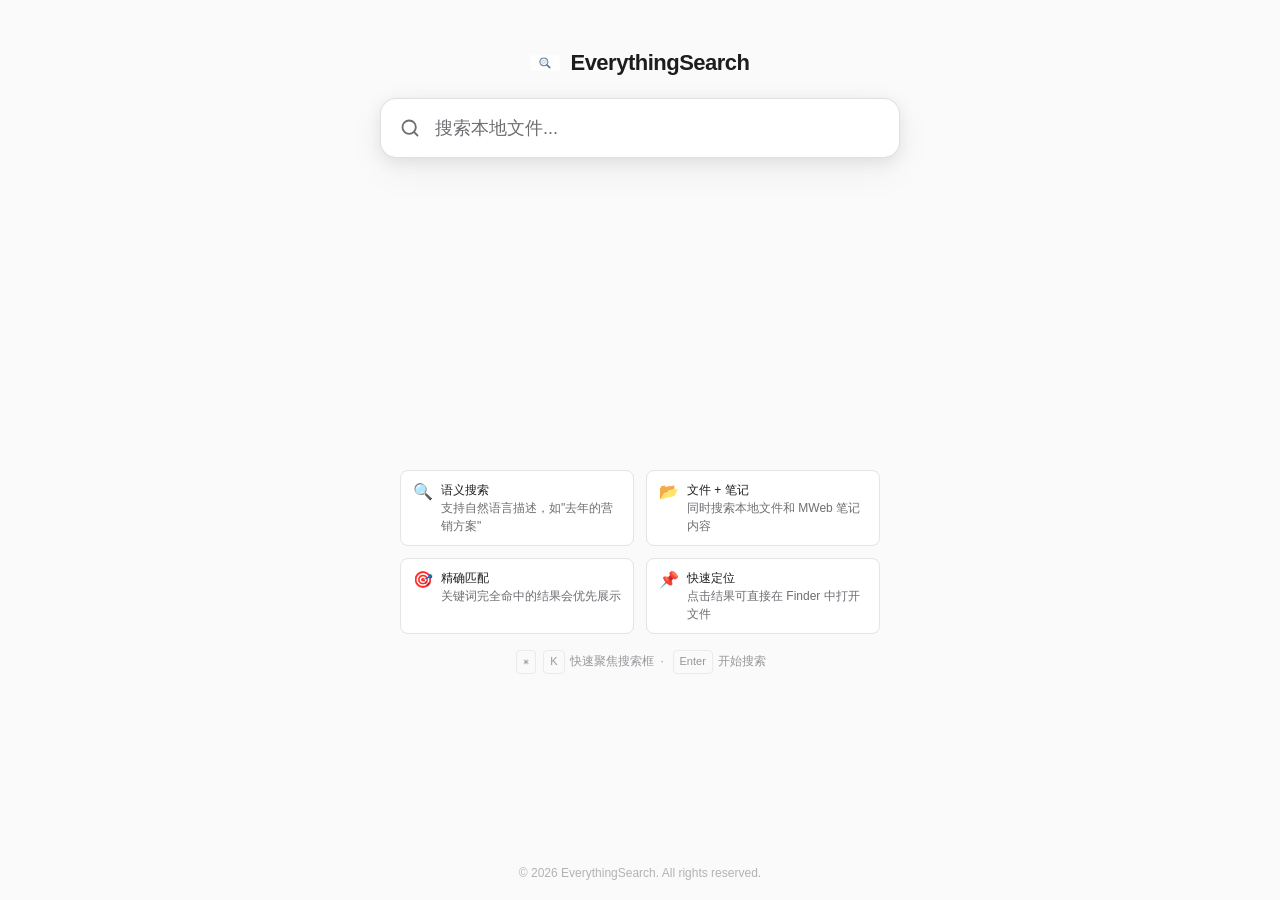
<file: templates/index.html>
<!DOCTYPE html>
<html lang="zh-CN">
<head>
<meta charset="UTF-8">
<meta name="viewport" content="width=device-width, initial-scale=1.0">
<title>EverythingSearch</title>
<link rel="icon" type="image/png" href="/static/icon.png">
<style>
  :root {
    --bg: #fafafa;
    --bg-card: #ffffff;
    --text: #1d1d1f;
    --text-secondary: #6e6e73;
    --border: #e5e5e7;
    --accent: #0071e3;
    --accent-light: #e8f2ff;
    --tag-keyword: #34c759;
    --tag-keyword-bg: #eafbf0;
    --tag-semantic: #5856d6;
    --tag-semantic-bg: #f0efff;
    --shadow: 0 1px 3px rgba(0,0,0,.06), 0 4px 12px rgba(0,0,0,.04);
    --shadow-lg: 0 2px 8px rgba(0,0,0,.08), 0 8px 24px rgba(0,0,0,.06);
    --radius: 12px;
  }
  @media (prefers-color-scheme: dark) {
    :root {
      --bg: #1c1c1e;
      --bg-card: #2c2c2e;
      --text: #f5f5f7;
      --text-secondary: #98989d;
      --border: #3a3a3c;
      --accent: #2997ff;
      --accent-light: #1a2a3f;
      --tag-keyword: #30d158;
      --tag-keyword-bg: #1a3326;
      --tag-semantic: #7d7aff;
      --tag-semantic-bg: #2a2950;
      --shadow: 0 1px 3px rgba(0,0,0,.2), 0 4px 12px rgba(0,0,0,.15);
      --shadow-lg: 0 2px 8px rgba(0,0,0,.3), 0 8px 24px rgba(0,0,0,.2);
    }
  }

  * { margin: 0; padding: 0; box-sizing: border-box; }
  html { overflow-y: scroll; }
  body {
    font-family: -apple-system, BlinkMacSystemFont, "SF Pro Text", "Helvetica Neue", sans-serif;
    background: var(--bg);
    color: var(--text);
    min-height: 100vh;
    transition: background .2s;
  }

  /* ---- Layout ---- */
  .page-layout {
    display: flex;
    min-height: 100vh;
  }
  .sidebar {
    width: 280px;
    position: fixed;
    left: 0;
    top: 0;
    z-index: 100;
    background: var(--bg-card);
    border-right: 1px solid var(--border);
    display: flex;
    flex-direction: column;
    height: 100vh;
    overflow: hidden;
    transform: translateX(0);
    transition: transform .25s ease, opacity .2s ease, width .25s ease;
    box-shadow: 2px 0 12px rgba(0,0,0,.08);
  }
  .sidebar.hidden {
    transform: translateX(-100%);
    opacity: 0;
    pointer-events: none;
    box-shadow: none;
  }
  .sidebar.collapsed {
    width: 48px;
    box-shadow: none;
  }
  .sidebar.collapsed .sidebar-header,
  .sidebar.collapsed .history-list { display: none; }
  .sidebar-collapsed-toggle {
    display: none;
    width: 48px;
    height: 100%;
    align-items: center;
    justify-content: center;
    flex-direction: column;
    gap: 8px;
    cursor: pointer;
    color: var(--text-secondary);
    transition: color .15s;
  }
  .sidebar-collapsed-toggle:hover { color: var(--accent); }
  .sidebar.collapsed .sidebar-collapsed-toggle { display: flex; }
  .sidebar-collapsed-toggle svg { flex-shrink: 0; }
  .sidebar-collapsed-badge {
    font-size: 10px;
    font-weight: 600;
    background: var(--accent);
    color: #fff;
    min-width: 18px;
    height: 18px;
    border-radius: 9px;
    display: flex;
    align-items: center;
    justify-content: center;
    padding: 0 5px;
  }
  .sidebar-header {
    padding: 20px 18px 12px;
    display: flex;
    align-items: center;
    justify-content: space-between;
    border-bottom: 1px solid var(--border);
    flex-shrink: 0;
  }
  .sidebar-title {
    font-size: 13px;
    font-weight: 600;
    color: var(--text-secondary);
    text-transform: uppercase;
    letter-spacing: 0.5px;
  }
  .sidebar-actions {
    display: flex;
    align-items: center;
    gap: 4px;
  }
  .sidebar-btn {
    font-size: 12px;
    color: var(--text-secondary);
    background: none;
    border: none;
    cursor: pointer;
    padding: 4px;
    border-radius: 4px;
    transition: all .15s;
    display: flex;
    align-items: center;
    justify-content: center;
  }
  .sidebar-btn:hover {
    color: var(--accent);
    background: var(--accent-light);
  }
  .history-list {
    flex: 1;
    overflow-y: auto;
    padding: 8px 0;
  }
  .history-list::-webkit-scrollbar { width: 5px; }
  .history-list::-webkit-scrollbar-thumb {
    background: var(--border);
    border-radius: 3px;
  }
  .history-empty {
    padding: 40px 18px;
    text-align: center;
    color: var(--text-secondary);
    font-size: 13px;
    line-height: 1.6;
  }
  .history-item {
    padding: 10px 18px;
    cursor: pointer;
    transition: background .12s;
    border-left: 3px solid transparent;
  }
  .history-item:hover {
    background: var(--accent-light);
    border-left-color: var(--accent);
  }
  .history-item.active {
    background: var(--accent-light);
    border-left-color: var(--accent);
  }
  .history-query {
    font-size: 14px;
    font-weight: 500;
    color: var(--text);
    overflow: hidden;
    text-overflow: ellipsis;
    white-space: nowrap;
    margin-bottom: 4px;
  }
  .history-meta {
    font-size: 11px;
    color: var(--text-secondary);
    display: flex;
    align-items: center;
    gap: 8px;
  }
  .history-count {
    display: inline-flex;
    align-items: center;
    gap: 3px;
  }
  .history-time {
    display: inline-flex;
    align-items: center;
    gap: 3px;
  }

  .main-content {
    flex: 1;
    min-width: 0;
    display: flex;
    flex-direction: column;
  }
  .wrapper {
    max-width: 780px;
    margin: 0 auto;
    padding: 0 24px;
  }
  .hero {
    display: flex;
    flex-direction: column;
    align-items: center;
    justify-content: flex-start;
    padding-top: 48px;
    margin-bottom: 12px;
    min-height: 0;
    flex-shrink: 0;
    transition: padding-top .3s ease, margin-bottom .3s ease;
  }

  @media (prefers-color-scheme: dark) {
    .sidebar:not(.hidden) { box-shadow: 2px 0 16px rgba(0,0,0,.3); }
    .sidebar.collapsed { box-shadow: none; }
  }
  @media (max-width: 840px) {
    .sidebar { display: none; }
    .sidebar.collapsed { display: none; }
  }

  .logo {
    font-size: 22px;
    font-weight: 700;
    letter-spacing: -0.5px;
    margin-bottom: 20px;
    transition: all .3s;
    display: flex;
    align-items: center;
    gap: 10px;
    justify-content: center;
  }
  .logo img {
    height: 30px;
    width: 30px;
    object-fit: contain;
    transition: all .3s;
  }

  /* ---- Search bar ---- */
  .search-box {
    width: 100%;
    max-width: 760px;
    display: flex;
    align-items: center;
    gap: 14px;
  }
  .search-input-wrap {
    flex: 1;
    min-width: 0;
    position: relative;
  }
  .search-input-wrap svg {
    position: absolute;
    left: 20px;
    top: 50%;
    transform: translateY(-50%);
    color: var(--text-secondary);
    pointer-events: none;
    width: 20px;
    height: 20px;
  }
  .search-input-wrap input {
    width: 100%;
    height: 60px;
    border: 1.5px solid var(--border);
    border-radius: 16px;
    padding: 0 48px 0 54px;
    font-size: 18px;
    background: var(--bg-card);
    color: var(--text);
    outline: none;
    box-shadow: 0 2px 8px rgba(0, 0, 0, .04), 0 8px 24px rgba(0, 0, 0, .03);
    transition: border-color .25s, box-shadow .3s;
  }
  .search-input-wrap input:focus {
    border-color: rgba(0, 0, 0, .12);
    box-shadow: 0 4px 16px rgba(0, 0, 0, .08), 0 12px 40px rgba(0, 0, 0, .05);
  }
  @media (prefers-color-scheme: dark) {
    .search-input-wrap input:focus {
      border-color: rgba(255, 255, 255, .12);
      box-shadow: 0 4px 16px rgba(0, 0, 0, .3), 0 12px 40px rgba(0, 0, 0, .2);
    }
  }
  .search-input-wrap input::placeholder { color: var(--text-secondary); }
  .search-input-wrap input[readonly] {
    background: var(--bg);
    color: var(--text-secondary);
    cursor: default;
  }
  .search-input-wrap .shortcut {
    position: absolute;
    right: 16px;
    top: 50%;
    transform: translateY(-50%);
    font-size: 12px;
    color: var(--text-secondary);
    border: 1px solid var(--border);
    border-radius: 5px;
    padding: 2px 7px;
    pointer-events: none;
    transition: opacity .15s;
  }
  .search-input-wrap input:focus ~ .shortcut,
  .search-input-wrap input:not(:placeholder-shown) ~ .shortcut { opacity: 0; }
  .search-input-wrap.loading .shortcut { opacity: 0; }

  .btn-search {
    height: 42px;
    padding: 0 18px;
    font-family: -apple-system, BlinkMacSystemFont, "SF Pro Text", "PingFang SC", sans-serif;
    font-size: 13px;
    font-weight: 400;
    letter-spacing: 1.5px;
    color: rgba(0, 0, 0, .35);
    background: rgba(0, 0, 0, .03);
    border: 1px solid rgba(0, 0, 0, .06);
    border-radius: 10px;
    cursor: pointer;
    white-space: nowrap;
    box-shadow: none;
    transition: all .2s;
    flex-shrink: 0;
    -webkit-backdrop-filter: blur(10px);
    backdrop-filter: blur(10px);
  }
  .btn-search:hover {
    color: rgba(0, 0, 0, .55);
    background: rgba(0, 0, 0, .06);
    border-color: rgba(0, 0, 0, .1);
  }
  .btn-search:active {
    color: rgba(0, 0, 0, .7);
    background: rgba(0, 0, 0, .1);
    transform: scale(.96);
  }
  .btn-search.is-stop {
    color: rgba(0, 0, 0, .3);
  }
  .btn-search.is-stop:hover {
    color: rgba(255, 59, 48, .7);
    background: rgba(255, 59, 48, .05);
    border-color: rgba(255, 59, 48, .15);
  }
  @media (prefers-color-scheme: dark) {
    .btn-search {
      color: rgba(255, 255, 255, .3);
      background: rgba(255, 255, 255, .04);
      border-color: rgba(255, 255, 255, .06);
    }
    .btn-search:hover {
      color: rgba(255, 255, 255, .5);
      background: rgba(255, 255, 255, .08);
      border-color: rgba(255, 255, 255, .1);
    }
    .btn-search:active {
      color: rgba(255, 255, 255, .7);
      background: rgba(255, 255, 255, .12);
    }
    .btn-search.is-stop:hover {
      color: rgba(255, 69, 58, .8);
      background: rgba(255, 69, 58, .08);
      border-color: rgba(255, 69, 58, .15);
    }
  }

  /* ---- Search progress (inline, no layout shift) ---- */
  .search-progress {
    display: none;
    position: absolute;
    right: 16px;
    top: 50%;
    transform: translateY(-50%);
    flex-direction: row;
    align-items: center;
    gap: 8px;
    pointer-events: none;
  }
  .search-progress.active { display: flex; }
  .progress-dots {
    display: flex;
    gap: 5px;
  }
  .progress-dots span {
    width: 6px;
    height: 6px;
    border-radius: 50%;
    background: var(--accent);
    animation: dotPulse 1.2s ease-in-out infinite;
  }
  .progress-dots span:nth-child(2) { animation-delay: .15s; }
  .progress-dots span:nth-child(3) { animation-delay: .3s; }
  @keyframes dotPulse {
    0%, 100% { opacity: .35; }
    50% { opacity: 1; }
  }
  .progress-text {
    font-size: 12px;
    color: var(--text-secondary);
  }

  /* ---- Results toolbar ---- */
  .results-toolbar {
    display: flex;
    align-items: center;
    justify-content: space-between;
    margin-bottom: 16px;
    flex-wrap: wrap;
    gap: 8px;
  }
  .results-count {
    font-size: 13px;
    color: var(--text-secondary);
    padding-left: 2px;
  }
  .sort-controls {
    display: flex;
    align-items: center;
    gap: 4px;
  }
  .sort-controls label {
    font-size: 12px;
    color: var(--text-secondary);
    margin-right: 2px;
  }
  .sort-btn {
    font-size: 12px;
    color: var(--text-secondary);
    background: none;
    border: 1px solid var(--border);
    border-radius: 6px;
    padding: 4px 10px;
    cursor: pointer;
    transition: all .15s;
    white-space: nowrap;
    display: inline-flex;
    align-items: center;
    gap: 3px;
  }
  .sort-btn:hover { border-color: var(--accent); color: var(--accent); }
  .sort-btn.active {
    background: var(--accent);
    border-color: var(--accent);
    color: #fff;
  }

  /* ---- Pagination (Google-light style) ---- */
  .pagination {
    display: flex;
    align-items: center;
    justify-content: center;
    gap: 2px;
    padding: 20px 0 48px;
  }
  .page-btn {
    min-width: 32px;
    height: 32px;
    display: inline-flex;
    align-items: center;
    justify-content: center;
    font-size: 13px;
    color: var(--text-secondary);
    background: none;
    border: none;
    border-radius: 50%;
    cursor: pointer;
    transition: background .15s, color .15s;
    padding: 0;
  }
  .page-btn:hover { background: var(--bg-card); color: var(--accent); }
  .page-btn.active {
    color: var(--accent);
    font-weight: 600;
    background: none;
    pointer-events: none;
  }
  .page-btn:disabled {
    opacity: .3;
    cursor: default;
    pointer-events: none;
  }
  .page-btn.nav-arrow { font-size: 16px; }
  .page-ellipsis {
    min-width: 24px;
    text-align: center;
    font-size: 13px;
    color: var(--text-secondary);
    opacity: .6;
  }

  /* ---- Results ---- */
  .results {
    padding: 20px 0 0;
    min-height: 260px;
  }
  .results-header {
    font-size: 13px;
    color: var(--text-secondary);
    margin-bottom: 16px;
    padding-left: 2px;
  }
  .no-results {
    text-align: center;
    color: var(--text-secondary);
    padding: 48px 0;
    font-size: 15px;
  }

  .card {
    background: var(--bg-card);
    border: 1px solid var(--border);
    border-radius: var(--radius);
    padding: 18px 20px;
    margin-bottom: 12px;
    box-shadow: var(--shadow);
    transition: box-shadow .15s, transform .15s;
    cursor: default;
  }
  .card:hover {
    box-shadow: var(--shadow-lg);
    transform: translateY(-1px);
  }

  .card-top {
    display: flex;
    align-items: center;
    gap: 10px;
    margin-bottom: 8px;
  }
  .file-icon {
    flex-shrink: 0;
    width: 34px; height: 34px;
    border-radius: 8px;
    display: flex;
    align-items: center;
    justify-content: center;
    font-size: 15px;
    font-weight: 600;
    color: #fff;
  }
  .file-icon.docx { background: #2b579a; }
  .file-icon.xlsx { background: #217346; }
  .file-icon.pptx { background: #d24726; }
  .file-icon.pdf  { background: #e4342b; }
  .file-icon.txt  { background: #888; }
  .file-icon.img  { background: #ff9500; }
  .file-icon.code { background: #5856d6; }
  .file-icon.other{ background: #8e8e93; }
  .file-icon.mweb { background: #7b61ff; }

  /* ---- MWeb badge ---- */
  .badge-mweb {
    display: inline-flex;
    align-items: center;
    justify-content: center;
    font-size: 10px;
    font-weight: 700;
    color: #fff;
    background: #7b61ff;
    border-radius: 4px;
    padding: 1px 5px;
    margin-left: 6px;
    vertical-align: middle;
    letter-spacing: .3px;
    flex-shrink: 0;
  }

  /* ---- Source filter ---- */
  .source-controls {
    display: flex;
    align-items: center;
    gap: 4px;
    margin-left: 12px;
  }
  .source-controls label {
    font-size: 12px;
    color: var(--text-secondary);
    margin-right: 2px;
  }
  .source-btn {
    font-size: 12px;
    color: var(--text-secondary);
    background: none;
    border: 1px solid var(--border);
    border-radius: 6px;
    padding: 4px 10px;
    cursor: pointer;
    transition: all .15s;
    white-space: nowrap;
  }
  .source-btn:hover { border-color: var(--accent); color: var(--accent); }
  .source-btn.active {
    background: var(--accent);
    border-color: var(--accent);
    color: #fff;
  }

  /* ---- Date filter ---- */
  .date-toggle-btn {
    font-size: 12px;
    color: var(--text-secondary);
    background: none;
    border: 1px solid var(--border);
    border-radius: 6px;
    padding: 4px 10px;
    cursor: pointer;
    transition: all .15s;
    white-space: nowrap;
    display: inline-flex;
    align-items: center;
    gap: 4px;
    margin-left: 12px;
  }
  .date-toggle-btn:hover { border-color: var(--accent); color: var(--accent); }
  .date-toggle-btn.has-filter {
    border-color: var(--accent);
    color: var(--accent);
  }
  .date-toggle-btn .dot {
    width: 6px;
    height: 6px;
    border-radius: 50%;
    background: var(--accent);
    flex-shrink: 0;
  }
  .date-filter-row {
    display: flex;
    align-items: center;
    flex-wrap: wrap;
    gap: 8px;
    margin-bottom: 12px;
    padding: 10px 14px;
    background: var(--bg-card);
    border: 1px solid var(--border);
    border-radius: 8px;
  }
  .date-filter-row label {
    font-size: 12px;
    color: var(--text-secondary);
    margin-right: 2px;
  }
  .date-btn {
    font-size: 12px;
    color: var(--text-secondary);
    background: none;
    border: 1px solid var(--border);
    border-radius: 6px;
    padding: 4px 10px;
    cursor: pointer;
    transition: all .15s;
    white-space: nowrap;
  }
  .date-btn:hover { border-color: var(--accent); color: var(--accent); }
  .date-btn.active {
    background: var(--accent);
    border-color: var(--accent);
    color: #fff;
  }
  .date-custom-inputs {
    display: inline-flex;
    align-items: center;
    gap: 6px;
  }
  .date-custom-inputs input[type="date"] {
    font-size: 12px;
    padding: 3px 8px;
    border: 1px solid var(--border);
    border-radius: 6px;
    background: var(--bg-card);
    color: var(--text);
    outline: none;
    transition: border-color .15s;
  }
  .date-custom-inputs input[type="date"]:focus {
    border-color: var(--accent);
  }
  .date-custom-inputs span {
    font-size: 12px;
    color: var(--text-secondary);
  }

  .card-category {
    font-size: 11px;
    color: var(--tag-semantic);
    margin-bottom: 6px;
    display: flex;
    align-items: center;
    gap: 4px;
  }

  .card-title {
    font-size: 15px;
    font-weight: 600;
    flex: 1;
    overflow: hidden;
    text-overflow: ellipsis;
    white-space: nowrap;
  }

  .tag {
    flex-shrink: 0;
    font-size: 11px;
    font-weight: 600;
    padding: 3px 9px;
    border-radius: 6px;
  }
  .tag.keyword  { color: var(--tag-keyword);  background: var(--tag-keyword-bg); }
  .tag.semantic { color: var(--tag-semantic); background: var(--tag-semantic-bg); }

  .card-path {
    font-size: 12px;
    color: var(--text-secondary);
    margin-bottom: 10px;
    overflow: hidden;
    text-overflow: ellipsis;
    white-space: nowrap;
  }
  .card-preview {
    font-size: 13px;
    color: var(--text-secondary);
    line-height: 1.6;
    display: -webkit-box;
    -webkit-line-clamp: 3;
    -webkit-box-orient: vertical;
    overflow: hidden;
  }
  .card-actions {
    margin-top: 12px;
    display: flex;
    gap: 8px;
  }
  .btn-reveal {
    font-size: 12px;
    color: var(--accent);
    background: none;
    border: 1px solid var(--accent);
    border-radius: 6px;
    padding: 4px 12px;
    cursor: pointer;
    transition: all .15s;
  }
  .btn-reveal:hover {
    background: var(--accent);
    color: #fff;
  }
  .btn-open {
    font-size: 12px;
    color: var(--text-secondary);
    background: none;
    border: 1px solid var(--border);
    border-radius: 6px;
    padding: 4px 12px;
    cursor: pointer;
    transition: all .15s;
  }
  .btn-open:hover {
    border-color: var(--accent);
    color: var(--accent);
  }

  /* ---- Highlight ---- */
  mark {
    background: #fff3a8;
    color: inherit;
    border-radius: 2px;
    padding: 0 1px;
  }
  @media (prefers-color-scheme: dark) {
    mark {
      background: #5c4d0b;
      color: #fde68a;
    }
  }

  /* ---- Intro (shown before search) ---- */
  .intro {
    max-width: 520px;
    margin: 0 auto;
    padding: 40px 20px 0;
    color: var(--text-secondary);
    font-size: 13px;
    line-height: 1.8;
    transition: opacity .2s ease;
  }
  .intro-title {
    font-size: 13px;
    font-weight: 600;
    color: var(--text);
    margin-bottom: 12px;
    text-align: center;
    opacity: .6;
  }
  .intro-grid {
    display: grid;
    grid-template-columns: 1fr 1fr;
    gap: 12px;
  }
  .intro-item {
    display: flex;
    align-items: flex-start;
    gap: 8px;
    padding: 10px 12px;
    border-radius: 8px;
    background: var(--bg-card);
    border: 1px solid var(--border);
  }
  .intro-icon {
    flex-shrink: 0;
    font-size: 16px;
    line-height: 1.4;
  }
  .intro-text {
    font-size: 12px;
    line-height: 1.5;
    color: var(--text-secondary);
  }
  .intro-text strong {
    color: var(--text);
    font-weight: 500;
  }
  .intro-shortcuts {
    text-align: center;
    margin-top: 16px;
    font-size: 12px;
    color: var(--text-secondary);
    opacity: .7;
  }
  .intro-shortcuts kbd {
    display: inline-block;
    font-family: inherit;
    font-size: 11px;
    padding: 1px 6px;
    border: 1px solid var(--border);
    border-radius: 4px;
    background: var(--bg);
    margin: 0 2px;
  }
  @media (max-width: 520px) {
    .intro-grid { grid-template-columns: 1fr; }
  }

  /* ---- Footer ---- */
  .footer {
    text-align: center;
    padding: 20px;
    font-size: 12px;
    color: var(--text-secondary);
  }
  .main-content .wrapper {
    flex: 1;
  }
  .main-content .footer-bottom {
    flex-shrink: 0;
    text-align: center;
    padding: 20px;
    font-size: 12px;
    color: var(--text-secondary);
    opacity: .5;
  }
</style>
</head>
<body>

<div class="page-layout">
  <aside class="sidebar hidden" id="sidebar">
    <div class="sidebar-collapsed-toggle" id="sidebarExpand" title="展开搜索历史">
      <svg width="20" height="20" viewBox="0 0 24 24" fill="none" stroke="currentColor" stroke-width="2" stroke-linecap="round" stroke-linejoin="round"><circle cx="11" cy="11" r="8"/><line x1="21" y1="21" x2="16.65" y2="16.65"/></svg>
      <span class="sidebar-collapsed-badge" id="historyBadge">0</span>
    </div>
    <div class="sidebar-header">
      <span class="sidebar-title">搜索历史</span>
      <div class="sidebar-actions">
        <button class="sidebar-btn" id="clearHistory" title="清空历史">
          <svg width="14" height="14" viewBox="0 0 24 24" fill="none" stroke="currentColor" stroke-width="2" stroke-linecap="round" stroke-linejoin="round"><polyline points="3 6 5 6 21 6"/><path d="M19 6l-1 14a2 2 0 0 1-2 2H8a2 2 0 0 1-2-2L5 6"/><path d="M10 11v6"/><path d="M14 11v6"/><path d="M9 6V4a1 1 0 0 1 1-1h4a1 1 0 0 1 1 1v2"/></svg>
        </button>
        <button class="sidebar-btn" id="sidebarCollapse" title="收起侧栏">
          <svg width="14" height="14" viewBox="0 0 24 24" fill="none" stroke="currentColor" stroke-width="2" stroke-linecap="round" stroke-linejoin="round"><polyline points="11 17 6 12 11 7"/><polyline points="18 17 13 12 18 7"/></svg>
        </button>
      </div>
    </div>
    <div class="history-list" id="historyList"></div>
  </aside>

  <div class="main-content">
    <div class="wrapper">
      <div class="hero" id="hero">
        <div class="logo"><img src="/static/icon.png" alt="EverythingSearch">EverythingSearch</div>
        <div class="search-box">
          <div class="search-input-wrap">
            <svg width="18" height="18" viewBox="0 0 24 24" fill="none" stroke="currentColor" stroke-width="2.2" stroke-linecap="round" stroke-linejoin="round"><circle cx="11" cy="11" r="8"/><line x1="21" y1="21" x2="16.65" y2="16.65"/></svg>
            <input id="searchInput" type="text" placeholder="搜索本地文件..." autofocus>
            <span class="shortcut">⌘ K</span>
            <div class="search-progress" id="searchProgress">
              <div class="progress-dots"><span></span><span></span><span></span></div>
              <span class="progress-text">正在搜索…</span>
            </div>
          </div>
          <button class="btn-search" id="searchBtn" style="display:none">搜索</button>
        </div>
      </div>
      <div class="results" id="results"></div>

      <div id="intro" class="intro">
        <div class="intro-grid">
          <div class="intro-item">
            <span class="intro-icon">🔍</span>
            <div class="intro-text"><strong>语义搜索</strong><br>支持自然语言描述，如"去年的营销方案"</div>
          </div>
          <div class="intro-item">
            <span class="intro-icon">📂</span>
            <div class="intro-text"><strong>文件 + 笔记</strong><br>同时搜索本地文件和 MWeb 笔记内容</div>
          </div>
          <div class="intro-item">
            <span class="intro-icon">🎯</span>
            <div class="intro-text"><strong>精确匹配</strong><br>关键词完全命中的结果会优先展示</div>
          </div>
          <div class="intro-item">
            <span class="intro-icon">📌</span>
            <div class="intro-text"><strong>快速定位</strong><br>点击结果可直接在 Finder 中打开文件</div>
          </div>
        </div>
        <div class="intro-shortcuts"><kbd>⌘</kbd> <kbd>K</kbd> 快速聚焦搜索框 &nbsp;·&nbsp; <kbd>Enter</kbd> 开始搜索</div>
      </div>
    </div>
    <footer class="footer-bottom">
      <span id="copyright"></span>
    </footer>
  </div>
</div>

<script>
const ENABLE_MWEB = {{ 'true' if enable_mweb else 'false' }};
const input          = document.getElementById('searchInput');
const hero           = document.getElementById('hero');
const searchBtn      = document.getElementById('searchBtn');
const searchProgress = document.getElementById('searchProgress');
const results        = document.getElementById('results');
const historyList    = document.getElementById('historyList');
const clearBtn       = document.getElementById('clearHistory');
const sidebar        = document.getElementById('sidebar');
const collapseBtn    = document.getElementById('sidebarCollapse');
const expandBtn      = document.getElementById('sidebarExpand');
const historyBadge   = document.getElementById('historyBadge');
let currentQuery = '';
let searching = false;
let abortCtrl = null;
let currentData = null;
let sortMode = 'relevance';
let currentPage = 1;
let sourceFilter = 'all';
let dateField = 'mtime';
let dateRange = 'all';
let dateFrom = null;
let dateTo = null;
let dateFilterOpen = false;
const PAGE_SIZE = 25;

const SIDEBAR_STATE_KEY = 'es_sidebar_collapsed';

const HISTORY_KEY = 'es_search_history';
const MAX_HISTORY = 50;

const FILE_ICONS = {
  '.docx': ['docx', 'W'], '.doc': ['docx', 'W'],
  '.xlsx': ['xlsx', 'X'], '.xls': ['xlsx', 'X'], '.csv': ['xlsx', 'C'],
  '.pptx': ['pptx', 'P'], '.ppt': ['pptx', 'P'],
  '.pdf':  ['pdf',  'P'],
  '.txt':  ['txt',  'T'], '.md': ['txt', 'M'], '.log': ['txt', 'L'],
  '.jpg': ['img', '🖼'], '.jpeg': ['img', '🖼'], '.png': ['img', '🖼'],
  '.gif': ['img', '🖼'], '.bmp': ['img', '🖼'], '.svg': ['img', '🖼'],
  '.py': ['code', 'Py'], '.js': ['code', 'JS'], '.ts': ['code', 'TS'],
  '.json': ['code', '{ }'], '.html': ['code', '<>'], '.css': ['code', '#'],
  '.go': ['code', 'Go'], '.java': ['code', 'J'], '.sql': ['code', 'Q'],
};

function iconFor(ext, sourceType) {
  if (sourceType === 'mweb') return ['mweb', '📓'];
  const m = FILE_ICONS[ext];
  return m || ['other', '?'];
}

function setSource(s) {
  sourceFilter = s;
  currentQuery = input.value.trim();
  if (currentQuery) doSearch(currentQuery);
}

function toggleDateFilter() {
  dateFilterOpen = !dateFilterOpen;
  if (!dateFilterOpen && dateRange !== 'all') {
    dateRange = 'all';
    dateFrom = null;
    dateTo = null;
    currentQuery = input.value.trim();
    if (currentQuery) { doSearch(currentQuery); return; }
  }
  renderView();
}

function setDateField(f) {
  dateField = f;
  currentQuery = input.value.trim();
  if (currentQuery) doSearch(currentQuery);
}

function setDateRange(range) {
  dateRange = range;
  const now = Math.floor(Date.now() / 1000);
  const DAY = 86400;
  switch (range) {
    case 'week':   dateFrom = now - 7 * DAY; dateTo = null; break;
    case 'month':  dateFrom = now - 30 * DAY; dateTo = null; break;
    case '3month': dateFrom = now - 90 * DAY; dateTo = null; break;
    case 'year':   dateFrom = now - 365 * DAY; dateTo = null; break;
    case 'custom': return;
    default:       dateFrom = null; dateTo = null;
  }
  currentQuery = input.value.trim();
  if (currentQuery) doSearch(currentQuery);
}

function applyCustomDate() {
  const fromEl = document.getElementById('dateFromInput');
  const toEl = document.getElementById('dateToInput');
  if (fromEl && fromEl.value) {
    dateFrom = new Date(fromEl.value + 'T00:00:00').getTime() / 1000;
  } else {
    dateFrom = null;
  }
  if (toEl && toEl.value) {
    dateTo = new Date(toEl.value + 'T23:59:59').getTime() / 1000;
  } else {
    dateTo = null;
  }
  currentQuery = input.value.trim();
  if (currentQuery) doSearch(currentQuery);
}

function shortenPath(fp) {
  return fp.replace(/^\/Users\/[^/]+\//, '~/');
}

/* ---- 仅回车或搜索按钮触发搜索，输入过程不做任何动作 ---- */

/* ---- Search History ---- */

function loadHistory() {
  try {
    return JSON.parse(localStorage.getItem(HISTORY_KEY)) || [];
  } catch { return []; }
}

function saveHistory(history) {
  localStorage.setItem(HISTORY_KEY, JSON.stringify(history));
}

function addToHistory(query, resultCount) {
  const history = loadHistory();
  const idx = history.findIndex(h => h.query === query);
  if (idx !== -1) history.splice(idx, 1);
  history.unshift({ query, resultCount, timestamp: Date.now() });
  if (history.length > MAX_HISTORY) history.length = MAX_HISTORY;
  saveHistory(history);
  renderHistory();
}

function formatTime(ts) {
  const diff = Date.now() - ts;
  const mins = Math.floor(diff / 60000);
  if (mins < 1) return '刚刚';
  if (mins < 60) return `${mins} 分钟前`;
  const hours = Math.floor(mins / 60);
  if (hours < 24) return `${hours} 小时前`;
  const days = Math.floor(hours / 24);
  if (days < 30) return `${days} 天前`;
  const d = new Date(ts);
  return `${d.getMonth() + 1}/${d.getDate()}`;
}

function updateSidebarVisibility(historyCount) {
  if (historyCount === 0) {
    sidebar.classList.add('hidden');
    sidebar.classList.remove('collapsed');
    return;
  }
  sidebar.classList.remove('hidden');
  const userCollapsed = localStorage.getItem(SIDEBAR_STATE_KEY) === '1';
  if (userCollapsed) {
    sidebar.classList.add('collapsed');
  } else {
    sidebar.classList.remove('collapsed');
  }
  historyBadge.textContent = historyCount;
}

function renderHistory() {
  const history = loadHistory();
  updateSidebarVisibility(history.length);
  if (!history.length) {
    historyList.innerHTML = '';
    return;
  }
  historyList.innerHTML = history.map(h => `
    <div class="history-item${h.query === currentQuery ? ' active' : ''}"
         data-query="${esc(h.query)}">
      <div class="history-query">${esc(h.query)}</div>
      <div class="history-meta">
        <span class="history-count">📄 ${h.resultCount} 个结果</span>
        <span class="history-time">${formatTime(h.timestamp)}</span>
      </div>
    </div>
  `).join('');
}

historyList.addEventListener('click', e => {
  const item = e.target.closest('.history-item');
  if (!item || searching) return;
  const q = item.dataset.query;
  input.value = q;
  input.focus();
  /* 只填框不搜索，用户按回车后再搜索 */
});

collapseBtn.addEventListener('click', () => {
  localStorage.setItem(SIDEBAR_STATE_KEY, '1');
  sidebar.classList.add('collapsed');
});

expandBtn.addEventListener('click', () => {
  localStorage.removeItem(SIDEBAR_STATE_KEY);
  sidebar.classList.remove('collapsed');
});

clearBtn.addEventListener('click', () => {
  localStorage.removeItem(HISTORY_KEY);
  renderHistory();
});

/* ---- Sorting ---- */

function getSortedResults(items) {
  const arr = [...items];
  if (sortMode === 'mtime_desc') {
    arr.sort((a, b) => (b.mtime || 0) - (a.mtime || 0));
  } else if (sortMode === 'mtime_asc') {
    arr.sort((a, b) => (a.mtime || 0) - (b.mtime || 0));
  }
  return arr;
}

function formatMtime(ts) {
  if (!ts) return '';
  const d = new Date(ts * 1000);
  const Y = d.getFullYear();
  const M = String(d.getMonth() + 1).padStart(2, '0');
  const D = String(d.getDate()).padStart(2, '0');
  const h = String(d.getHours()).padStart(2, '0');
  const m = String(d.getMinutes()).padStart(2, '0');
  return `${Y}-${M}-${D} ${h}:${m}`;
}

function setSort(mode) {
  sortMode = mode;
  currentPage = 1;
  renderView();
}

/* ---- Pagination ---- */

function buildPagination(total) {
  const totalPages = Math.ceil(total / PAGE_SIZE);
  if (totalPages <= 1) return '';

  let html = '<div class="pagination">';
  html += `<button class="page-btn nav-arrow" ${currentPage <= 1 ? 'disabled' : ''} onclick="goPage(${currentPage - 1})">&lsaquo;</button>`;

  const pages = [];
  pages.push(1);
  let lo = Math.max(2, currentPage - 2);
  let hi = Math.min(totalPages - 1, currentPage + 2);
  if (lo > 2) pages.push('...');
  for (let p = lo; p <= hi; p++) pages.push(p);
  if (hi < totalPages - 1) pages.push('...');
  if (totalPages > 1) pages.push(totalPages);

  pages.forEach(p => {
    if (p === '...') {
      html += '<span class="page-ellipsis">…</span>';
    } else {
      html += `<button class="page-btn${p === currentPage ? ' active' : ''}" onclick="goPage(${p})">${p}</button>`;
    }
  });

  html += `<button class="page-btn nav-arrow" ${currentPage >= totalPages ? 'disabled' : ''} onclick="goPage(${currentPage + 1})">&rsaquo;</button>`;
  html += '</div>';
  return html;
}

function goPage(p) {
  const totalPages = Math.ceil(currentData.results.length / PAGE_SIZE);
  if (p < 1 || p > totalPages) return;
  currentPage = p;
  renderView();
  results.scrollIntoView({ behavior: 'smooth', block: 'start' });
}

/* ---- Results ---- */

function renderView() {
  if (!currentData) {
    results.innerHTML = '<div class="no-results">没有找到相关文件，试试换个描述？</div>';
    return;
  }

  const sorted = getSortedResults(currentData.results);
  const total = sorted.length;
  const totalPages = Math.ceil(total / PAGE_SIZE);
  if (currentPage > totalPages) currentPage = Math.max(1, totalPages);
  const start = (currentPage - 1) * PAGE_SIZE;
  const pageItems = sorted.slice(start, start + PAGE_SIZE);
  const q = currentData.query || '';

  let html = '<div class="results-toolbar">';
  html += `<div class="results-count">${total ? '找到 ' + total + ' 个相关结果' : '没有找到相关结果'}</div>`;
  html += '<div style="display:flex;align-items:center;flex-wrap:wrap;gap:8px">';
  html += '<div class="sort-controls">';
  html += '<label>排序:</label>';
  html += `<button class="sort-btn${sortMode === 'relevance' ? ' active' : ''}" onclick="setSort('relevance')">匹配度</button>`;
  html += `<button class="sort-btn${sortMode === 'mtime_desc' ? ' active' : ''}" onclick="setSort('mtime_desc')">修改时间 ↓</button>`;
  html += `<button class="sort-btn${sortMode === 'mtime_asc' ? ' active' : ''}" onclick="setSort('mtime_asc')">修改时间 ↑</button>`;
  html += '</div>';
  html += '<div class="source-controls">';
  html += '<label>来源:</label>';
  html += `<button class="source-btn${sourceFilter === 'all' ? ' active' : ''}" onclick="setSource('all')">全部</button>`;
  html += `<button class="source-btn${sourceFilter === 'file' ? ' active' : ''}" onclick="setSource('file')">文件</button>`;
  if (ENABLE_MWEB) {
    html += `<button class="source-btn${sourceFilter === 'mweb' ? ' active' : ''}" onclick="setSource('mweb')">MWeb笔记</button>`;
  } else if (sourceFilter === 'mweb') {
    sourceFilter = 'file';
  }
  const hasDateFilter = dateRange !== 'all';
  html += `<button class="date-toggle-btn${hasDateFilter ? ' has-filter' : ''}" onclick="toggleDateFilter()">${hasDateFilter ? '<span class="dot"></span>' : ''}${dateFilterOpen ? '收起时间筛选' : '按时间筛选'}</button>`;
  html += '</div></div></div>';

  if (dateFilterOpen) {
    html += '<div class="date-filter-row">';
    html += '<label>依据:</label>';
    html += `<button class="date-btn${dateField === 'mtime' ? ' active' : ''}" onclick="setDateField('mtime')">修改时间</button>`;
    html += `<button class="date-btn${dateField === 'ctime' ? ' active' : ''}" onclick="setDateField('ctime')">创建时间</button>`;
    html += '<span style="color:var(--border);margin:0 4px">|</span>';
    html += '<label>范围:</label>';
    html += `<button class="date-btn${dateRange === 'all' ? ' active' : ''}" onclick="setDateRange('all')">全部</button>`;
    html += `<button class="date-btn${dateRange === 'week' ? ' active' : ''}" onclick="setDateRange('week')">最近一周</button>`;
    html += `<button class="date-btn${dateRange === 'month' ? ' active' : ''}" onclick="setDateRange('month')">最近一个月</button>`;
    html += `<button class="date-btn${dateRange === '3month' ? ' active' : ''}" onclick="setDateRange('3month')">最近三个月</button>`;
    html += `<button class="date-btn${dateRange === 'year' ? ' active' : ''}" onclick="setDateRange('year')">最近一年</button>`;
    html += `<button class="date-btn${dateRange === 'custom' ? ' active' : ''}" onclick="setDateRange('custom')">自定义</button>`;
    if (dateRange === 'custom') {
      const fmtFrom = dateFrom ? new Date(dateFrom * 1000).toISOString().slice(0, 10) : '';
      const fmtTo = dateTo ? new Date(dateTo * 1000).toISOString().slice(0, 10) : '';
      html += `<div class="date-custom-inputs">`;
      html += `<input type="date" id="dateFromInput" value="${fmtFrom}" onchange="applyCustomDate()">`;
      html += `<span>至</span>`;
      html += `<input type="date" id="dateToInput" value="${fmtTo}" onchange="applyCustomDate()">`;
      html += `</div>`;
    }
    html += '</div>';
  }

  if (!total) {
    html += '<div class="no-results">没有找到相关文件，试试换个描述或切换来源？</div>';
    results.innerHTML = html;
    return;
  }

  pageItems.forEach((r, idx) => {
    const [iconClass, iconLabel] = iconFor(r.filetype, r.source_type);
    const tagClass = r.tag === '精确匹配' ? 'keyword' : 'semantic';
    const tagText = r.tag === '精确匹配' ? '精确匹配' : r.relevance;
    const mtimeStr = formatMtime(r.mtime);
    const mwebBadge = r.source_type === 'mweb' ? '<span class="badge-mweb" title="MWeb 笔记">MWeb</span>' : '';
    const categoryLine = (r.source_type === 'mweb' && r.categories) ? `<div class="card-category">📂 ${esc(r.categories)}</div>` : '';
    html += `
      <div class="card">
        <div class="card-top">
          <div class="file-icon ${iconClass}">${iconLabel}</div>
          <div class="card-title">${highlight(r.filename, q)}${mwebBadge}</div>
          <span class="tag ${tagClass}">${esc(tagText)}</span>
        </div>
        ${categoryLine}
        <div class="card-path">${highlight(shortenPath(r.filepath), q)}${mtimeStr ? ' &nbsp;·&nbsp; <span style="color:var(--text-secondary);font-size:11px">' + mtimeStr + '</span>' : ''}</div>
        <div class="card-preview">${highlight(r.preview, q)}</div>
        <div class="card-actions">
          <button class="btn-open" data-filepath="${esc(r.filepath)}" onclick="openFile(this.dataset.filepath)">打开</button>
          <button class="btn-reveal" data-filepath="${esc(r.filepath)}" onclick="reveal(this.dataset.filepath)">在 Finder 中显示</button>
        </div>
      </div>`;
  });

  if (totalPages > 1) {
    const rangeStart = start + 1;
    const rangeEnd = Math.min(start + PAGE_SIZE, total);
    html += `<div style="text-align:center;font-size:12px;color:var(--text-secondary);margin-top:16px;opacity:.7">第 ${rangeStart}-${rangeEnd} 条，共 ${total} 条</div>`;
    html += buildPagination(total);
  }

  results.innerHTML = html;
}

function renderResults(data) {
  currentData = data;
  sortMode = 'relevance';
  currentPage = 1;
  renderView();
}

function esc(s) {
  const d = document.createElement('div');
  d.textContent = s;
  return d.innerHTML;
}

function highlight(text, query) {
  const safe = esc(text);
  if (!query) return safe;
  const tokens = query.split(/\s+/).filter(Boolean);
  const escaped = tokens.map(t => esc(t).replace(/[.*+?^${}()|[\]\\]/g, '\\$&'));
  if (!escaped.length) return safe;
  const re = new RegExp('(' + escaped.join('|') + ')', 'gi');
  return safe.replace(re, '<mark>$1</mark>');
}

function setSearching(on) {
  searching = on;
  input.readOnly = on;
  searchProgress.classList.toggle('active', on);
  input.closest('.search-input-wrap').classList.toggle('loading', on);
  if (on) {
    searchBtn.textContent = '停止';
    searchBtn.classList.add('is-stop');
  } else {
    searchBtn.textContent = '搜索';
    searchBtn.classList.remove('is-stop');
  }
}

function abortSearch() {
  if (abortCtrl) { abortCtrl.abort(); abortCtrl = null; }
  setSearching(false);
}

function triggerSearch() {
  if (searching) { abortSearch(); return; }
  const q = input.value.trim();
  if (!q) return;
  doSearch(q);
}

async function doSearch(q) {
  if (searching) abortSearch();
  currentQuery = q;
  const introEl = document.getElementById('intro');
    if (introEl) {
      introEl.style.opacity = '0';
      setTimeout(() => { introEl.style.display = 'none'; }, 200);
    }
  results.innerHTML = '';
  setSearching(true);
  abortCtrl = new AbortController();
  try {
    let url = '/api/search?q=' + encodeURIComponent(q) + '&source=' + encodeURIComponent(sourceFilter) + '&date_field=' + encodeURIComponent(dateField);
    if (dateFrom != null) url += '&date_from=' + dateFrom;
    if (dateTo != null) url += '&date_to=' + dateTo;
    const res = await fetch(url, { signal: abortCtrl.signal });
    const data = await res.json().catch(() => ({}));
    if (!res.ok) {
      const errMsg = (data && data.error) ? data.error : ('HTTP ' + res.status + ' ' + res.statusText);
      throw new Error(errMsg);
    }
    renderResults(data);
    addToHistory(q, data.results.length);
  } catch (e) {
    if (e.name === 'AbortError') return;
    const msg = (e && e.message) ? e.message : '未知错误';
    results.innerHTML = '<div class="no-results">搜索出错：' + esc(msg) + '。请检查后端是否运行中。</div>';
  } finally {
    abortCtrl = null;
    setSearching(false);
  }
}

async function openFile(fp) {
  if (!fp) return;
  const res = await fetch('/api/open', {
    method: 'POST',
    headers: {'Content-Type': 'application/json'},
    body: JSON.stringify({filepath: fp}),
  });
  const data = await res.json().catch(() => ({}));
  if (!res.ok && data.error) {
    alert(data.error);
  }
}

async function reveal(fp) {
  if (!fp) return;
  const res = await fetch('/api/reveal', {
    method: 'POST',
    headers: {'Content-Type': 'application/json'},
    body: JSON.stringify({filepath: fp}),
  });
  const data = await res.json().catch(() => ({}));
  if (!res.ok && data.error) {
    alert(data.error);
  }
}

searchBtn.addEventListener('click', triggerSearch);

/* 仅回车或搜索按钮触发搜索，输入过程不做任何监控或动作 */
input.addEventListener('keydown', e => {
  if (e.key === 'Escape') {
    input.blur();
    return;
  }
  if (e.key === 'Enter' && !e.isComposing) {
    e.preventDefault();
    triggerSearch();
  }
});

document.addEventListener('keydown', e => {
  if ((e.metaKey || e.ctrlKey) && e.key === 'k') {
    e.preventDefault();
    if (searching) return;
    input.focus();
    input.select();
  }
});

renderHistory();

/* ---- Intro text adjust ---- */
try {
  if (!ENABLE_MWEB) {
    const introNote = document.querySelector('.intro-item:nth-child(2) .intro-text');
    if (introNote) introNote.innerHTML = '<strong>本地文件</strong><br>仅检索本地文件内容与文件名（已关闭 MWeb 数据源）';
  }
} catch (_) {}
</script>
<script>document.getElementById('copyright').innerHTML = '\u00A9 ' + new Date().getFullYear() + ' EverythingSearch. All rights reserved.';</script>
</body>
</html>
</file>
